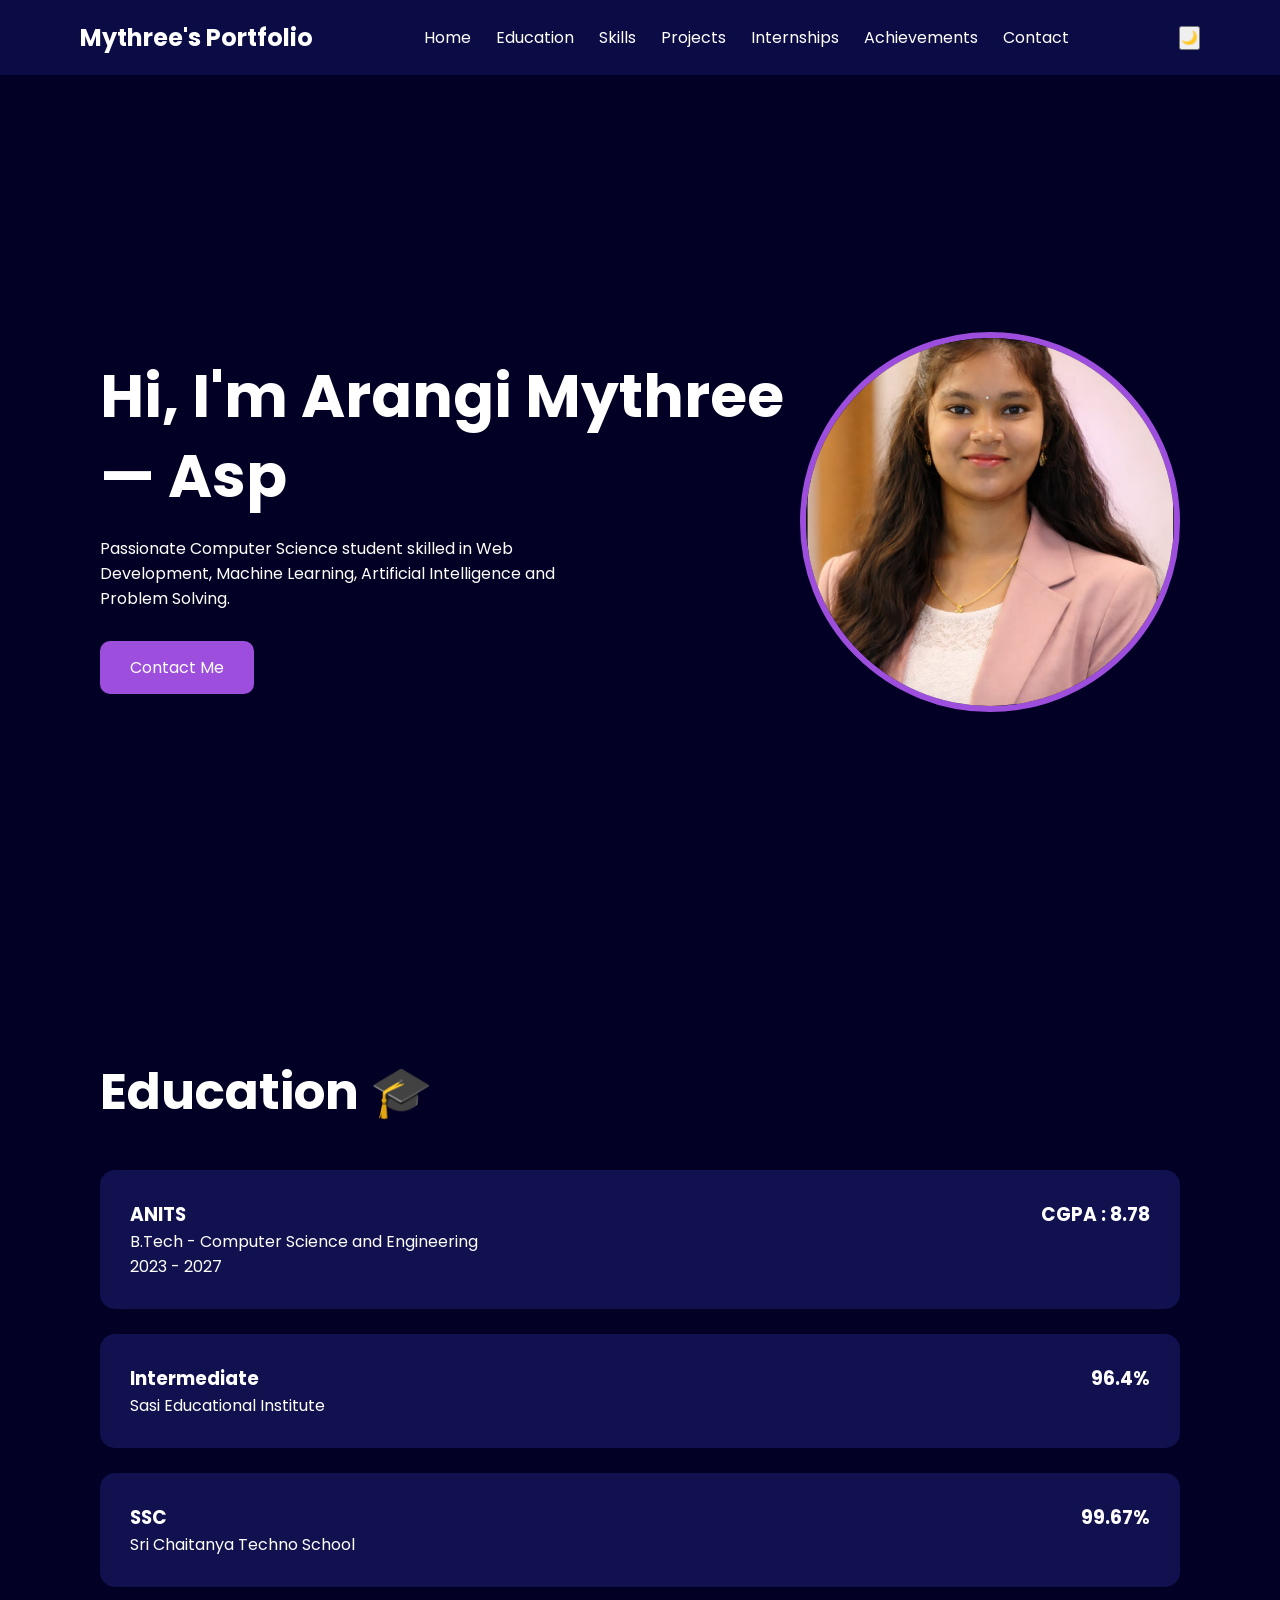
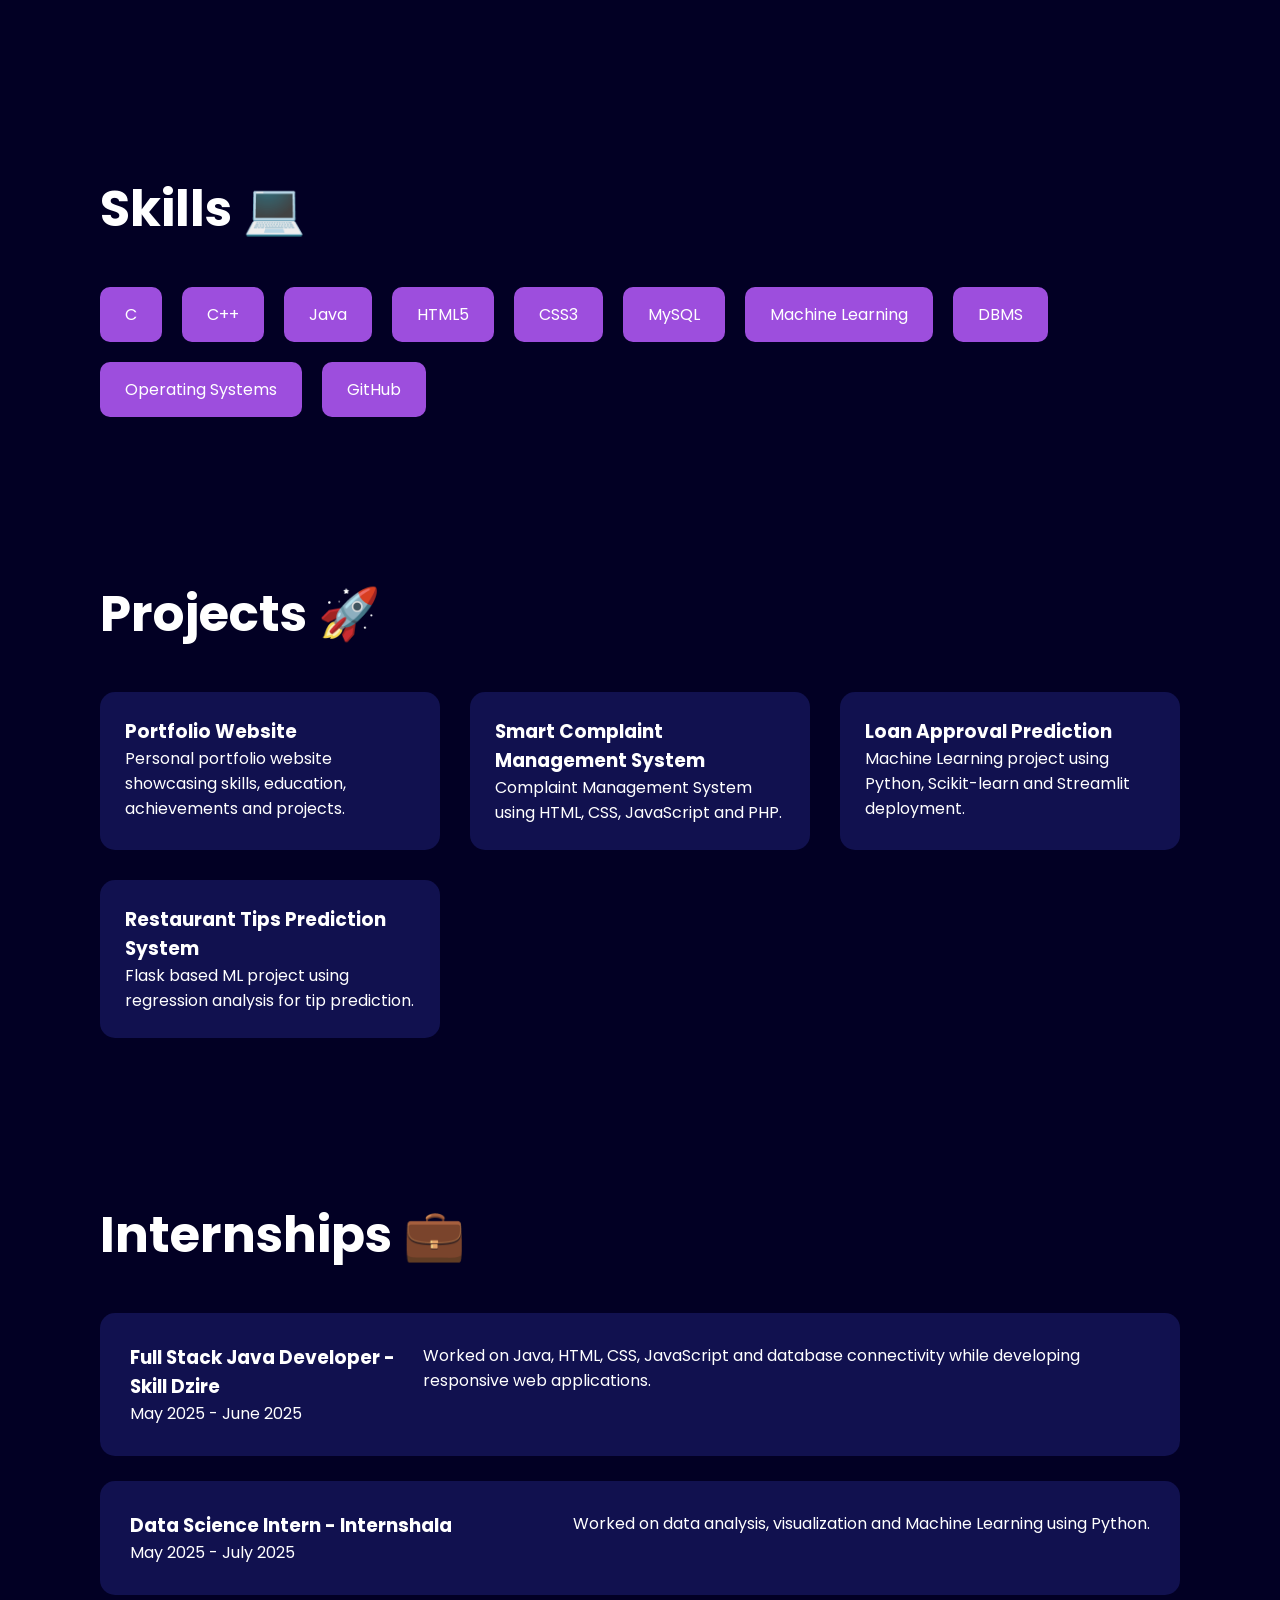
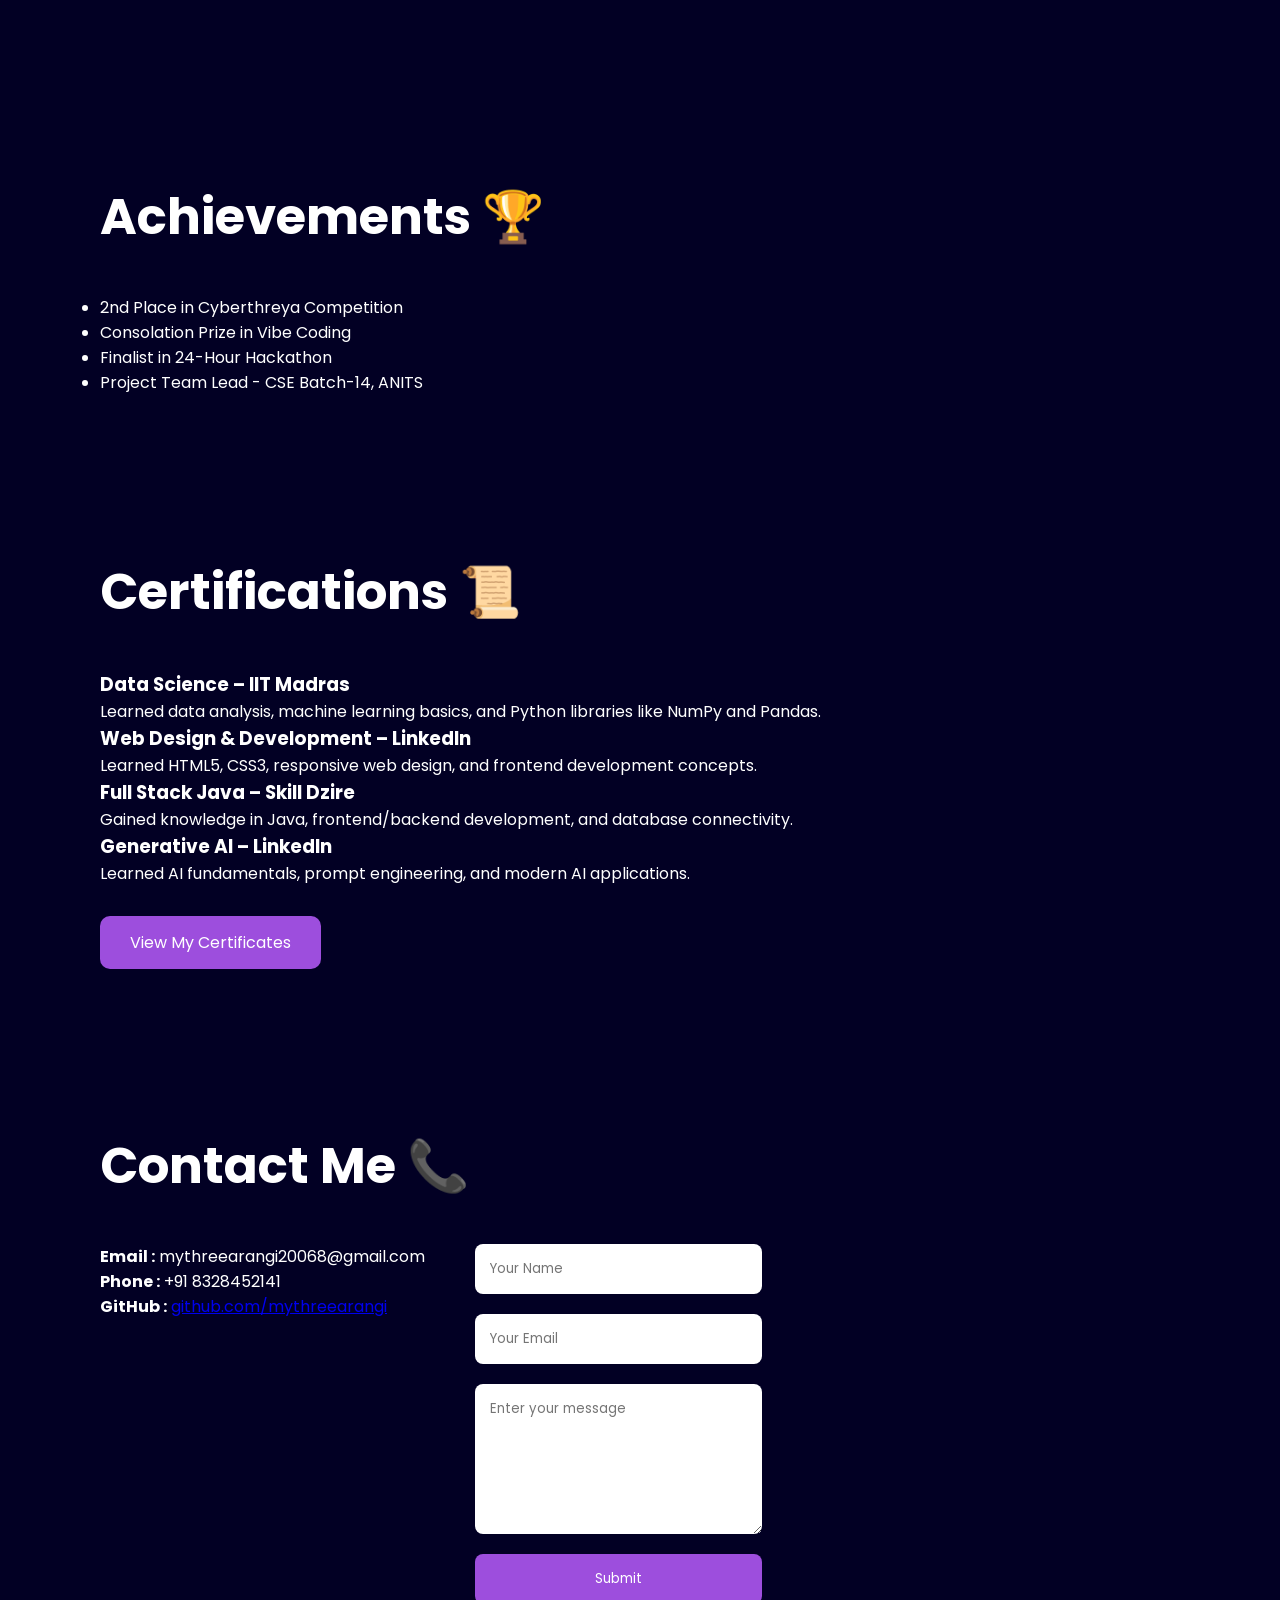
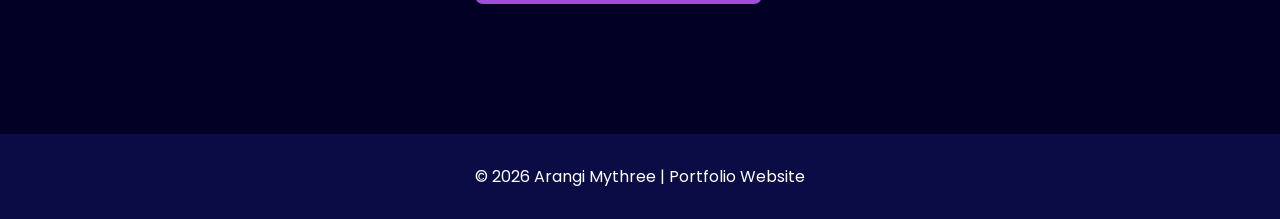
<file: index.html>
<!DOCTYPE html>
<html lang="en">

<head>

    <meta charset="UTF-8">

    <meta name="viewport" content="width=device-width, initial-scale=1.0">

    <title>Arangi Mythree Portfolio</title>

    <link rel="stylesheet" href="style.css">

    <link rel="preconnect" href="https://fonts.googleapis.com">

    <link href="https://fonts.googleapis.com/css2?family=Poppins:wght@300;400;500;700&display=swap"
        rel="stylesheet">

</head>

<body>

    <!-- NAVBAR -->

    <nav>

        <h2>Mythree's Portfolio</h2>

        <ul>

            <li><a href="#home">Home</a></li>

            <li><a href="#education">Education</a></li>

            <li><a href="#skills">Skills</a></li>

            <li><a href="#projects">Projects</a></li>

            <li><a href="#internships">Internships</a></li>

            <li><a href="#achievements">Achievements</a></li>

            <li><a href="#contact">Contact</a></li>

        </ul>

        <button id="theme-toggle">🌙</button>

    </nav>

    <!-- HERO SECTION -->

    <section class="hero" id="home">

        <div class="hero-text">

            <h1 id="typing-text"></h1>

            <p>
                Passionate Computer Science student skilled in
                Web Development, Machine Learning,
                Artificial Intelligence and Problem Solving.
            </p>

            <a href="#contact" class="btn">
                Contact Me
            </a>

        </div>

        <div class="hero-image">

            <img src="Mythree.png" alt="Arangi Mythree">

        </div>

    </section>

    <!-- EDUCATION -->

    <section class="section" id="education">

        <h2>Education 🎓</h2>

        <div class="card">

            <div>

                <h3>ANITS</h3>

                <p>B.Tech - Computer Science and Engineering</p>

                <p>2023 - 2027</p>

            </div>

            <div>

                <h3>CGPA : 8.78</h3>

            </div>

        </div>

        <div class="card">

            <div>

                <h3>Intermediate</h3>

                <p>Sasi Educational Institute</p>

            </div>

            <div>

                <h3>96.4%</h3>

            </div>

        </div>

        <div class="card">

            <div>

                <h3>SSC</h3>

                <p>Sri Chaitanya Techno School</p>

            </div>

            <div>

                <h3>99.67%</h3>

            </div>

        </div>

    </section>

    <!-- SKILLS -->

    <section class="section" id="skills">

        <h2>Skills 💻</h2>

        <div class="skills-container">

            <div class="skill-box">C</div>
            <div class="skill-box">C++</div>
            <div class="skill-box">Java</div>
            <div class="skill-box">HTML5</div>
            <div class="skill-box">CSS3</div>
            <div class="skill-box">MySQL</div>
            <div class="skill-box">Machine Learning</div>
            <div class="skill-box">DBMS</div>
            <div class="skill-box">Operating Systems</div>
            <div class="skill-box">GitHub</div>

        </div>

    </section>

    <!-- PROJECTS -->

    <section class="section" id="projects">

        <h2>Projects 🚀</h2>

        <div class="projects-container">

            <div class="project-card">

                <h3>Portfolio Website</h3>

                <p>
                    Personal portfolio website showcasing
                    skills, education, achievements and projects.
                </p>

            </div>

            <div class="project-card">

                <h3>Smart Complaint Management System</h3>

                <p>
                    Complaint Management System using
                    HTML, CSS, JavaScript and PHP.
                </p>

            </div>

            <div class="project-card">

                <h3>Loan Approval Prediction</h3>

                <p>
                    Machine Learning project using Python,
                    Scikit-learn and Streamlit deployment.
                </p>

            </div>

            <div class="project-card">

                <h3>Restaurant Tips Prediction System</h3>

                <p>
                    Flask based ML project using regression
                    analysis for tip prediction.
                </p>

            </div>

        </div>

    </section>

    <!-- INTERNSHIPS -->

    <section class="section" id="internships">

        <h2>Internships 💼</h2>

        <div class="card">

            <div>

                <h3>Full Stack Java Developer - Skill Dzire</h3>

                <p>May 2025 - June 2025</p>

            </div>

            <div>

                <p>
                    Worked on Java, HTML, CSS, JavaScript
                    and database connectivity while
                    developing responsive web applications.
                </p>

            </div>

        </div>

        <div class="card">

            <div>

                <h3>Data Science Intern - Internshala</h3>

                <p>May 2025 - July 2025</p>

            </div>

            <div>

                <p>
                    Worked on data analysis,
                    visualization and Machine Learning
                    using Python.
                </p>

            </div>

        </div>

    </section>

    <!-- ACHIEVEMENTS -->

    <section class="section" id="achievements">

        <h2>Achievements 🏆</h2>

        <ul class="list">

            <li>2nd Place in Cyberthreya Competition</li>
            <li>Consolation Prize in Vibe Coding</li>
            <li>Finalist in 24-Hour Hackathon</li>
            <li>Project Team Lead - CSE Batch-14, ANITS</li>

        </ul>

    </section>

    <!-- CERTIFICATIONS -->

<section class="section" id="certifications">

    <h2>Certifications 📜</h2>

    <div class="certification-container">

        <div class="certificate-card">
            <h3>Data Science – IIT Madras</h3>
            <p>Learned data analysis, machine learning basics, and Python libraries like NumPy and Pandas.</p>
        </div>

        <div class="certificate-card">
            <h3>Web Design & Development – LinkedIn</h3>
            <p>Learned HTML5, CSS3, responsive web design, and frontend development concepts.</p>
        </div>

        <div class="certificate-card">
            <h3>Full Stack Java – Skill Dzire</h3>
            <p>Gained knowledge in Java, frontend/backend development, and database connectivity.</p>
        </div>

        <div class="certificate-card">
            <h3>Generative AI – LinkedIn</h3>
            <p>Learned AI fundamentals, prompt engineering, and modern AI applications.</p>
        </div>

    </div>

    <a href="certificates.html" class="btn">
        View My Certificates
    </a>

</section>

    <!-- CONTACT -->

    <section class="section" id="contact">

        <h2>Contact Me 📞</h2>

        <div class="contact-container">

            <div class="contact-info">

                <p><b>Email :</b> mythreearangi20068@gmail.com</p>

                <p><b>Phone :</b> +91 8328452141</p>

                <p>

                    <b>GitHub :</b>

                    <a href="https://github.com/mythreearangi" target="_blank">

                        github.com/mythreearangi

                    </a>

                </p>

            </div>

            <form class="contact-form">

                <input type="text" placeholder="Your Name">

                <input type="email" placeholder="Your Email">

                <textarea rows="6" placeholder="Enter your message"></textarea>

                <button type="submit">Submit</button>

            </form>

        </div>

    </section>

    <!-- FOOTER -->

    <footer>

        © 2026 Arangi Mythree | Portfolio Website

    </footer>

    <script src="script.js"></script>

</body>

</html>
</file>
<file: style.css>
*{
    margin:0;
    padding:0;
    box-sizing:border-box;
    font-family:'Poppins',sans-serif;
}

html{
    scroll-behavior:smooth;
}

body{
    background:#020024;
    color:white;
}

/* NAVBAR */

nav{
    display:flex;
    justify-content:space-between;
    align-items:center;
    padding:20px 80px;
    background:#0b0b45;
    position:sticky;
    top:0;
}

nav ul{
    display:flex;
    gap:25px;
    list-style:none;
}

nav a{
    text-decoration:none;
    color:white;
}

nav a:hover{
    color:#9d4edd;
}

/* BUTTON */

.btn{
    display:inline-block;
    margin-top:30px;
    padding:14px 30px;
    background:#9d4edd;
    color:white;
    border-radius:10px;
    text-decoration:none;
}

/* HERO */

.hero{
    display:flex;
    justify-content:space-between;
    align-items:center;
    padding:100px;
    min-height:100vh;
}

#typing-text{
    font-size:60px;
    line-height:80px;
}

.hero-text p{
    margin-top:20px;
    width:70%;
}

.hero-image img{
    width:380px;
    height:380px;
    object-fit:cover;
    border-radius:50%;
    border:6px solid #9d4edd;
}

/* SECTIONS */

.section{
    padding:80px 100px;
}

.section h2{
    font-size:50px;
    margin-bottom:40px;
}

/* CARD */

.card{
    background:#11114f;
    padding:30px;
    border-radius:15px;
    margin-bottom:25px;
    display:flex;
    justify-content:space-between;
}

/* SKILLS */

.skills-container{
    display:flex;
    flex-wrap:wrap;
    gap:20px;
}

.skill-box{
    background:#9d4edd;
    padding:15px 25px;
    border-radius:10px;
}

/* PROJECTS */

.projects-container{
    display:grid;
    grid-template-columns:repeat(auto-fit,minmax(250px,1fr));
    gap:30px;
}

.project-card{
    background:#11114f;
    padding:25px;
    border-radius:15px;
}

<!-- CERTIFICATIONS -->

<section class="section" id="certifications">


    <h2>Certifications 📜</h2>

    <!-- THEORY -->

    <ul class="achievement-list">

        <li>Completed Data Science Certification Training</li>

        <li>Certified in Full Stack Java Development</li>

        <li>Completed Generative AI Workshop Program</li>

        <li>Certified in Web Design and Development</li>

        <li>Completed Python Programming Course</li>

    </ul>

    <!-- CERTIFICATE IMAGES -->

    <div class="certificate-gallery">

        <div class="certificate-card">
            <img src="datascience1.jpg.jpeg" alt="">
            <h3>Data Science Certificate</h3>
        </div>

        <div class="certificate-card">
            <img src="datascience2.jpg.jpeg" alt="">
            <h3>Data Science Certificate</h3>
        </div>

        <div class="certificate-card">
            <img src="fullstackjava.jpg.jpeg" alt="">
            <h3>Full Stack Java</h3>
        </div>

        <div class="certificate-card">
            <img src="generativeai.png.png" alt="">
            <h3>Generative AI</h3>
        </div>

        <div class="certificate-card">
            <img src="webdesign.png.png" alt="">
            <h3>Web Design & Development</h3>
        </div>

    </div>

</section>/* LIST */

.list li{
    margin-bottom:20px;
}

/* CONTACT */

.contact-container{
    display:flex;
    gap:50px;
    flex-wrap:wrap;
}

.contact-form{
    display:flex;
    flex-direction:column;
    gap:20px;
}

.contact-form input,
.contact-form textarea{
    padding:15px;
    border:none;
    border-radius:8px;
}

.contact-form button{
    padding:15px;
    border:none;
    background:#9d4edd;
    color:white;
    border-radius:8px;
}

/* FOOTER */

footer{
    text-align:center;
    padding:30px;
    background:#0b0b45;
    margin-top:50px;
}

/* RESPONSIVE */

@media(max-width:900px){

    nav{
        flex-direction:column;
        gap:20px;
    }

    .hero{
        flex-direction:column;
        text-align:center;
    }

    .hero-image img{
        width:250px;
        height:250px;
        margin-top:40px;
    }

    .section{
        padding:60px 30px;
    }

    .card{
        flex-direction:column;
    }
}
</file>
